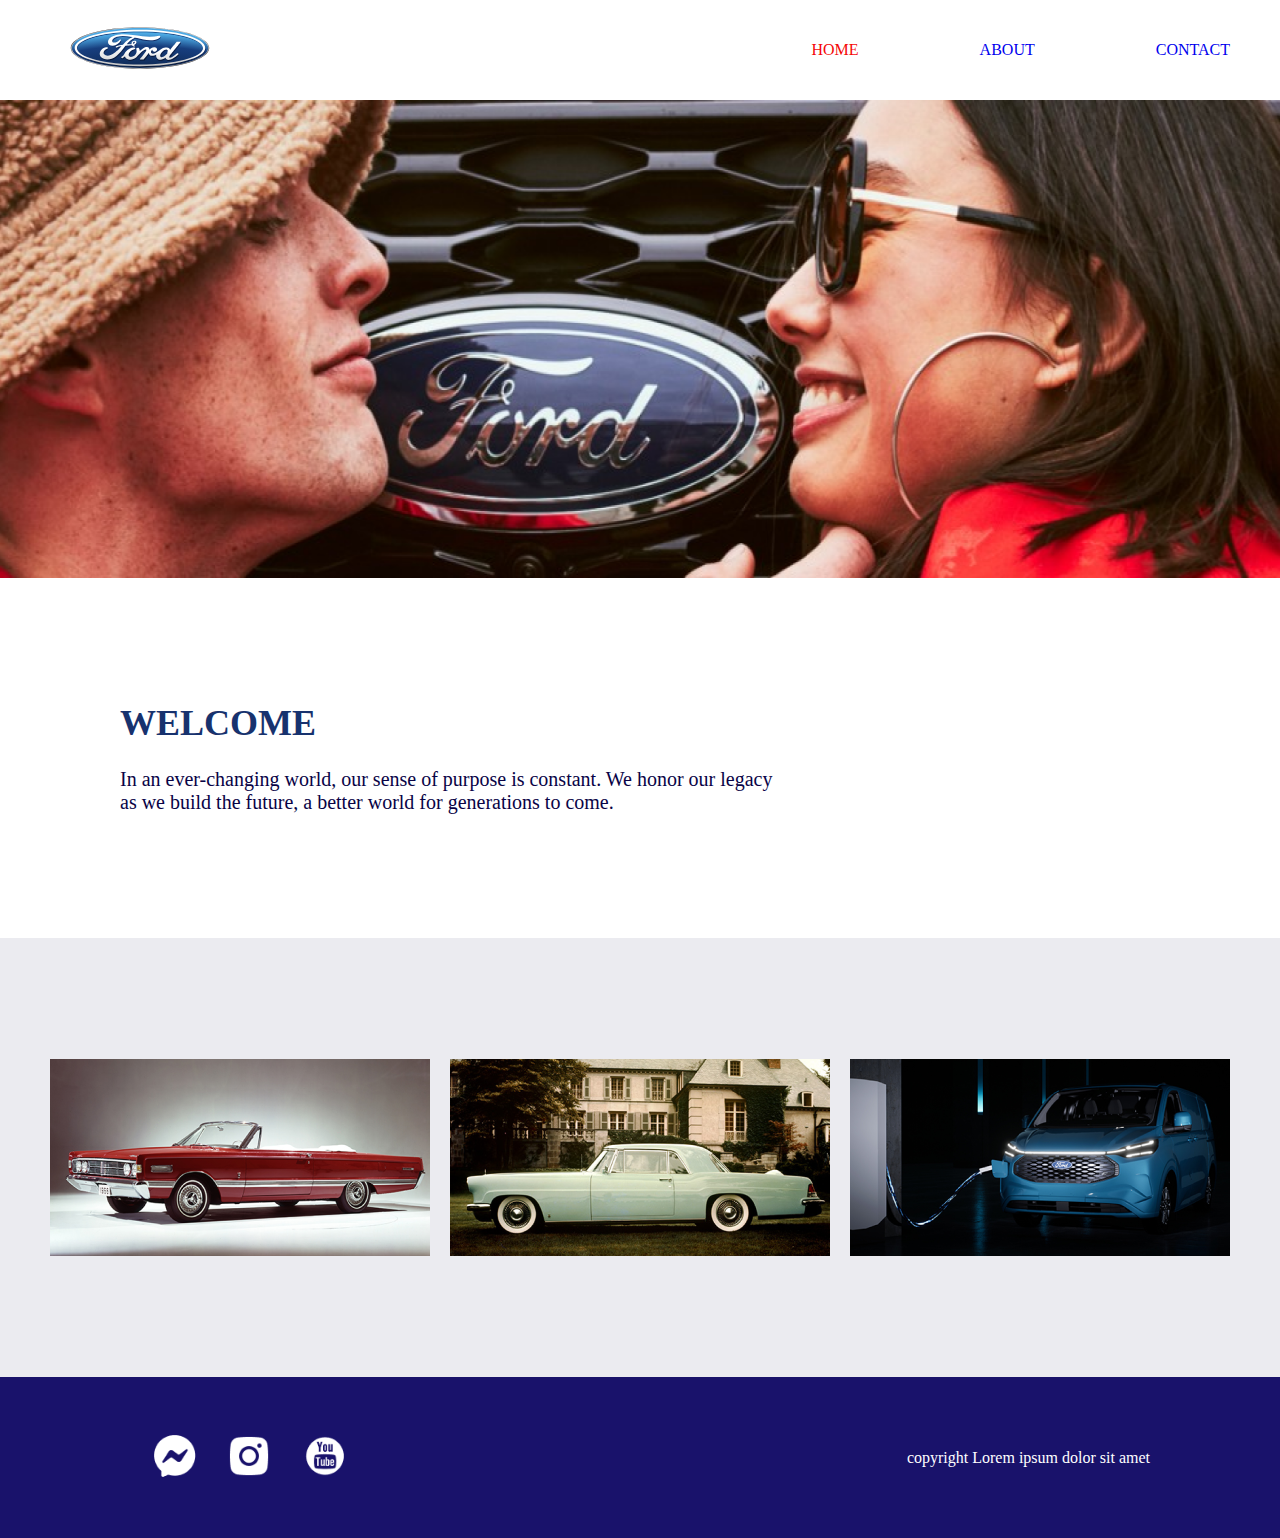
<file: index.html>
<!DOCTYPE html>
<head>
    <meta charset="UTF-8">
    <meta name="viewport" content="width=device-width, initial-scale=1.0">
    <link rel="stylesheet" href="style.css" />
    <title>Your Page Title</title>
</head>
<body>
    <header>
        <a href="home.html"><img src="icones/logo.svg" alt="site logo" /></a>
        <nav>
            <ul>
                <li><a class = "active" href="home.html">HOME</a></li>
                <li class="middle"><a href="about.html">ABOUT</a></li>
                <li><a href="contact.html">CONTACT</a></li>
            </ul>
        </nav>
    </header>
    
    <img class="img1" src="images/main-img1.png" />
    <div class="content1">
        <h1>WELCOME</h1>
        <p>In an ever-changing world, our sense of purpose is constant. We honor our legacy <br>
        as we build the future, a better world for generations to come.</p>
    </div>

    <main class="carcontainer">
        <img src="images/car1.png" />
        <img class = "middle-img" src="images/car2.png" />
        <img src="images/car3.png" />
    </main>

    <footer>
        <div>
        <img class="icone" src ="icones/icone1.png" />
        <img class="icone" src ="icones/icone2.png" />
        <img class="icone" src ="icones/icone3.png" />
        </div>
        <span>copyright Lorem ipsum dolor sit amet</span>
    </footer>
    
</body>
</html>
</file>
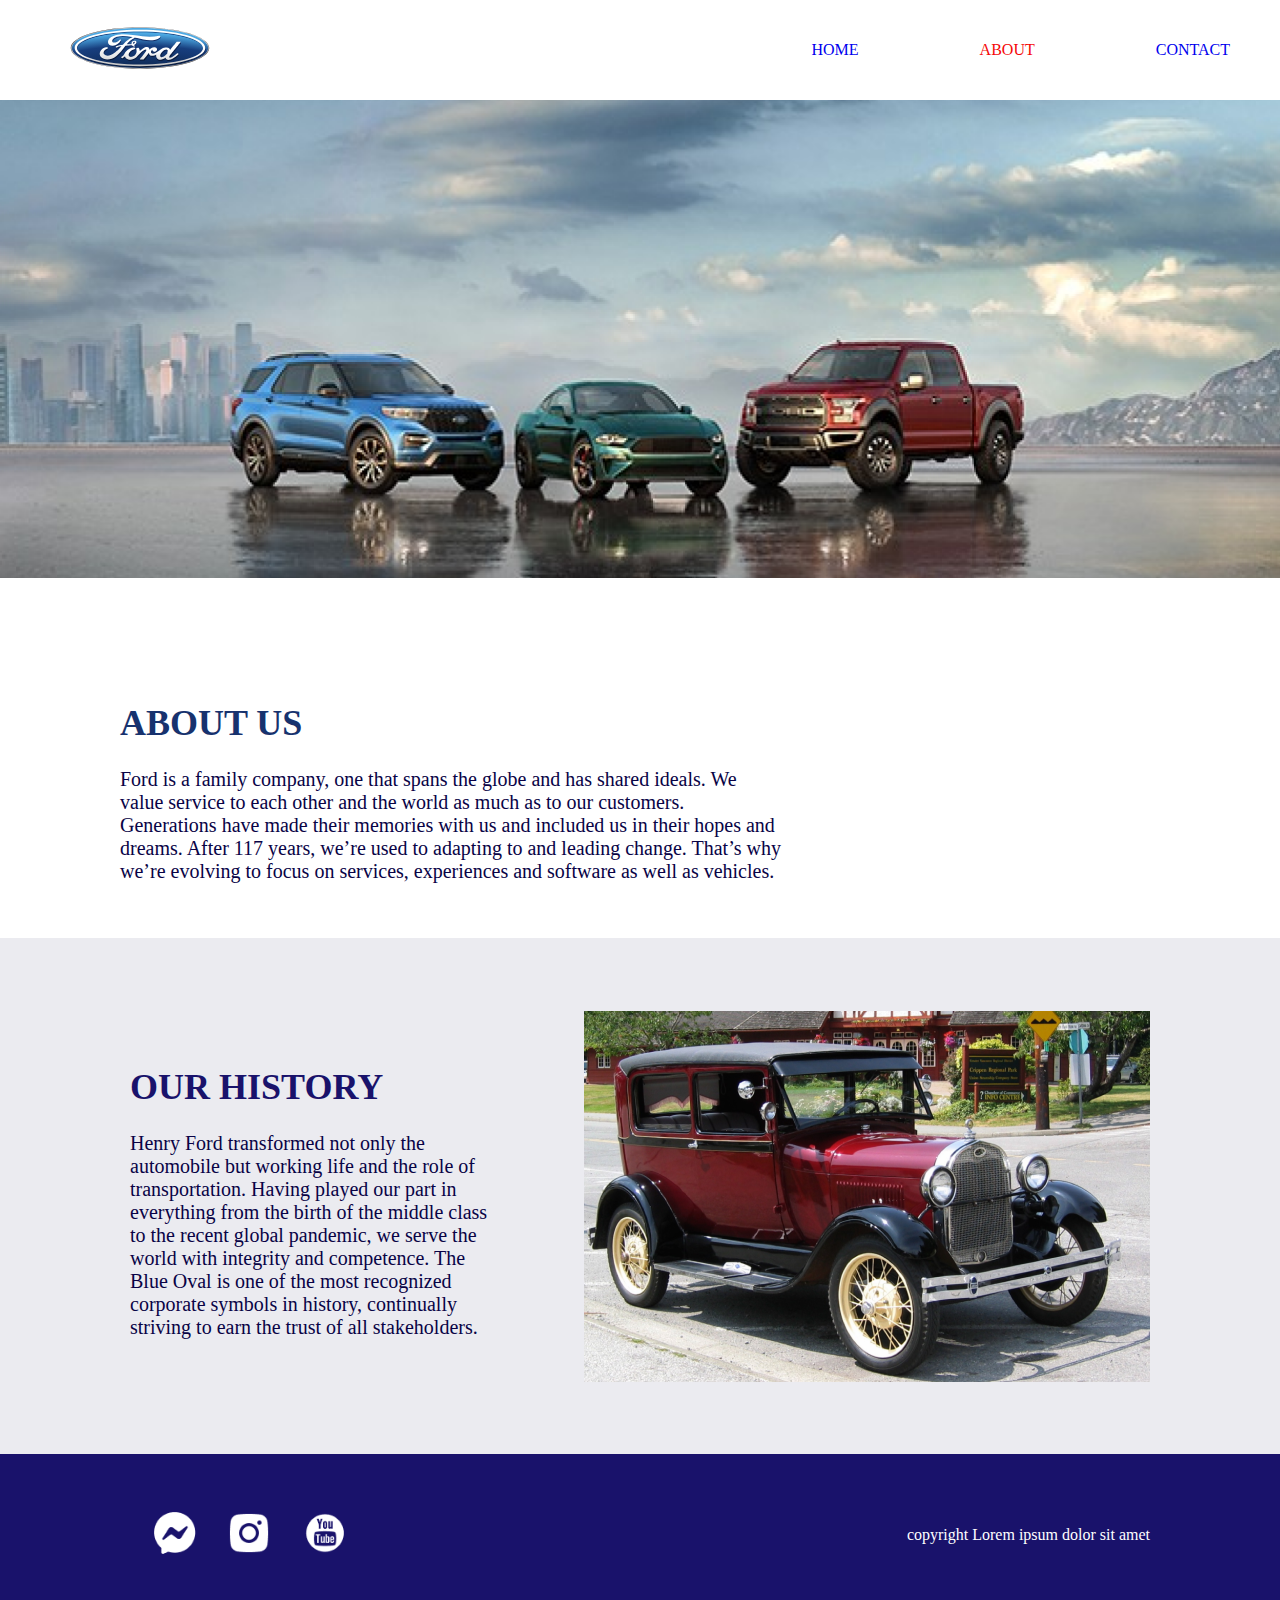
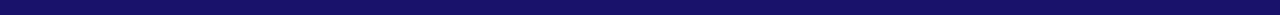
<file: about.html>
<!DOCTYPE html>
<head>
    <meta charset="UTF-8">
    <meta name="viewport" content="width=device-width, initial-scale=1.0">
    <link rel="stylesheet" href="style.css" />
    <title>Your Page Title</title>
</head>
<body>
    <header>
        <a href="home.html"><img src="icones/logo.svg" alt="site logo" /></a>
        <nav>
            <ul>
                <li><a href="home.html">HOME</a></li>
                <li class="middle"><a class = "active" href="about.html">ABOUT</a></li>
                <li><a href="contact.html">CONTACT</a></li>
            </ul>
        </nav>
    </header>
    
    <img class="img1" src="images/main-img2.png" />
    <div class="content1">
        <h1>ABOUT US</h1>
        <p>Ford is a family company, one that spans the globe and has shared ideals. We <br>
            value service to each other and the world as much as to our customers. <br>
            Generations have made their memories with us and included us in their hopes and <br>
            dreams. After 117 years, we’re used to adapting to and leading change. That’s why <br>
            we’re evolving to focus on services, experiences and software as well as vehicles.</p>
    </div>

    <main class="maincontainer">
        <div class="aboutcontent">
            <h2>OUR HISTORY</h2>
            <p>
                Henry Ford transformed not only the automobile but working life and the role of transportation. Having played our part in everything from the birth of the middle class to the recent global pandemic, we serve the world with integrity and competence. The Blue Oval is one of the most recognized corporate symbols in history, continually striving to earn the trust of all stakeholders.
            </p>
        </div>
        <img class="maincontainer-car" src="images/maincontainer-car.png" />
       
    </main>

    <footer>
        <div>
        <img class="icone" src ="icones/icone1.png" />
        <img class="icone" src ="icones/icone2.png" />
        <img class="icone" src ="icones/icone3.png" />
        </div>
        <span>copyright Lorem ipsum dolor sit amet</span>
    </footer>
    
</body>
</html>
</file>
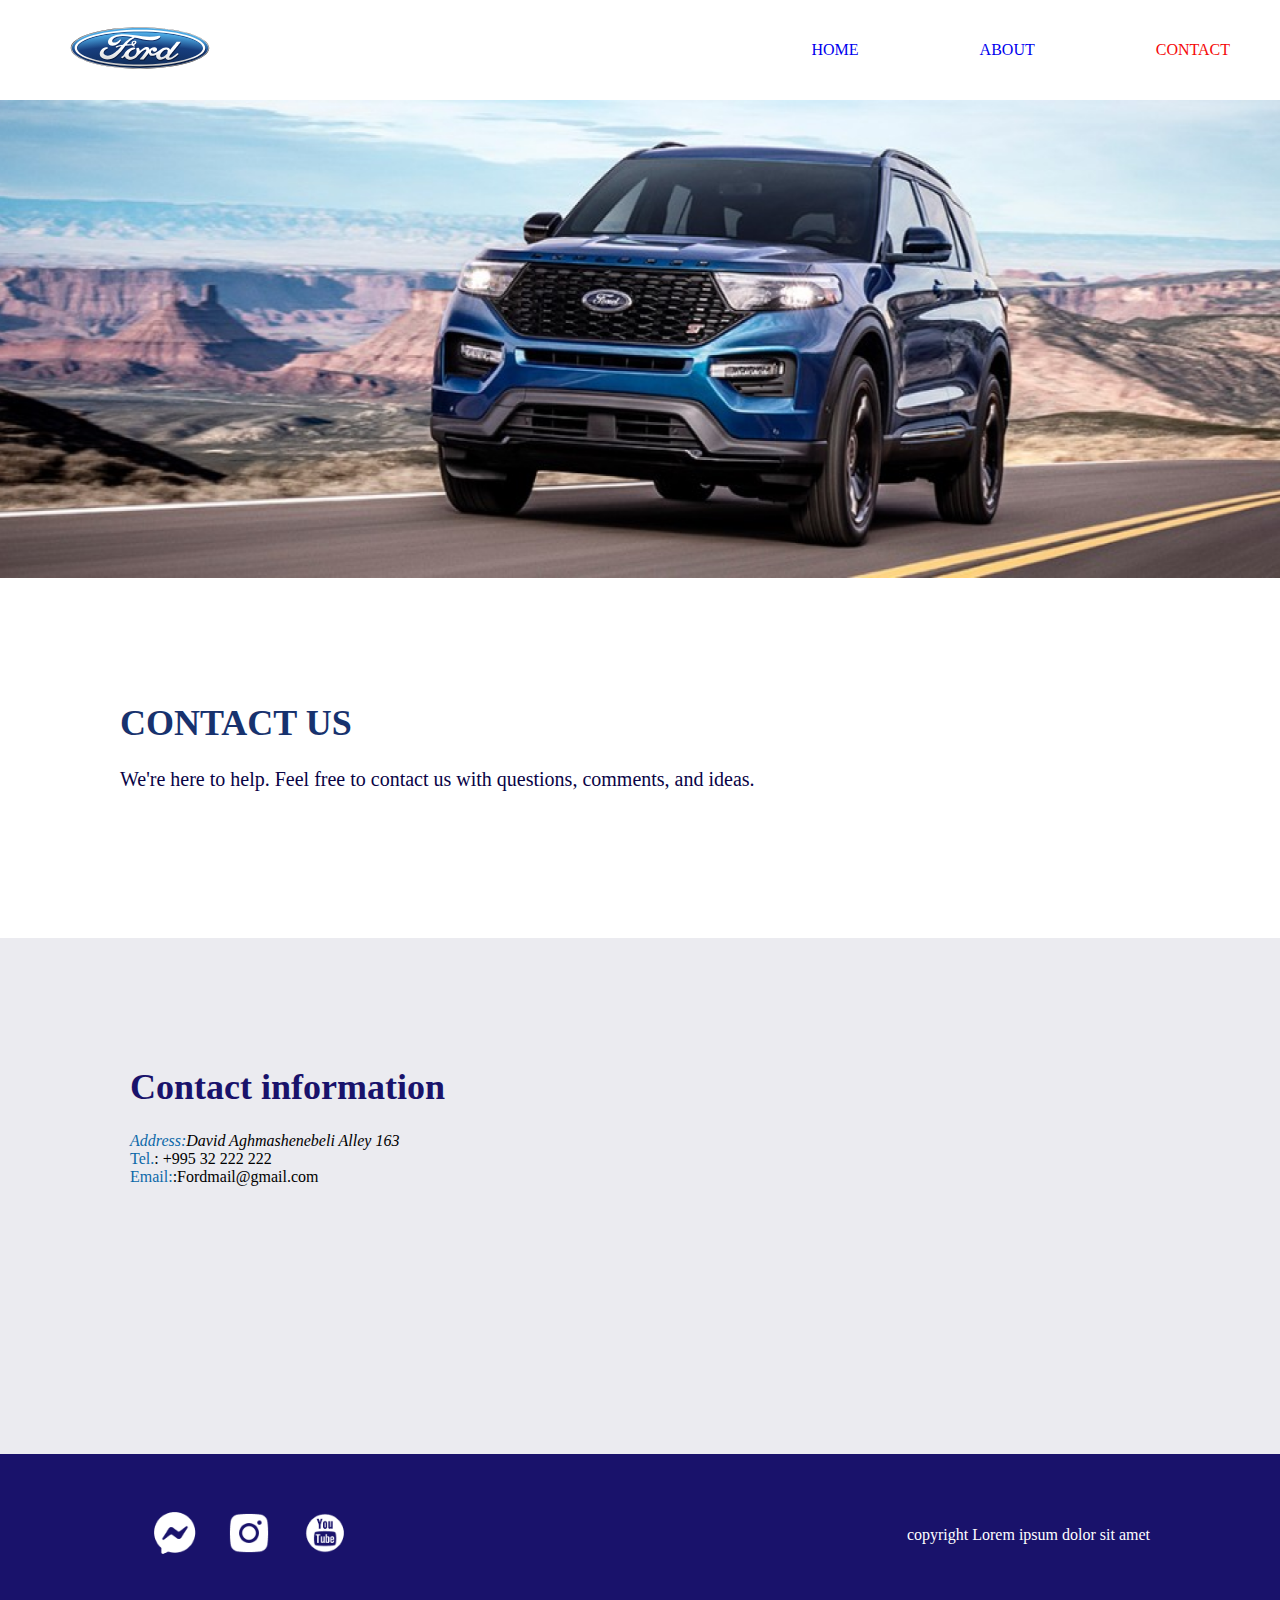
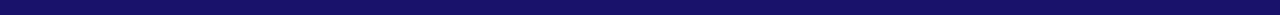
<file: contact.html>
<!DOCTYPE html>
<head>
    <meta charset="UTF-8">
    <meta name="viewport" content="width=device-width, initial-scale=1.0">
    <link rel="stylesheet" href="style.css" />
    <title>Your Page Title</title>
</head>
<body>
    <header>
        <a href="home.html"><img src="icones/logo.svg" alt="site logo" /></a>
        <nav>
            <ul>
                <li><a href="home.html">HOME</a></li>
                <li class="middle"><a href="about.html">ABOUT</a></li>
                <li><a class = "active" href="contact.html">CONTACT</a></li>
            </ul>
        </nav>
    </header>
    
    <img class="img1" src="images/main-img3.png" />
    <div class="content1">
        <h1>CONTACT US</h1>
        <p>We're here to help. Feel free to contact us with questions, comments, and ideas.</p>
    </div>

    <main class="contactcontainer">
        <div class="aboutcontent">
            <h2>Contact information</h2>
           <address><span style="color: #0D69A9">Address:</span>David Aghmashenebeli Alley 163</address>
           <a href="tel:+99532222222">
            <span style="color: #0D69A9">Tel.</span>: +995 32 222 222 
          </a> <br>
           <a href= “Email:Fordmail@gmail.com”>
            <span style="color: #0D69A9"> Email:</span>:Fordmail@gmail.com</a>
        </div>
        <iframe src="https://www.google.com/maps/embed?pb=!1m18!1m12!1m3!1d3020819.8906076388!2d43.357659500000004!3d42.32078445!2m3!1f0!2f0!3f0!3m2!1i1024!2i768!4f13.1!3m3!1m2!1s0x40440cd7e64f626b%3A0x4f907964122d4ac2!2sGeorgia!5e0!3m2!1sen!2sge!4v1690025229869!5m2!1sen!2sge" width="680" height="374" style="border:0;" allowfullscreen="" loading="lazy"></iframe> 
    </main>

    <footer>
        <div>
        <img class="icone" src ="icones/icone1.png" />
        <img class="icone" src ="icones/icone2.png" />
        <img class="icone" src ="icones/icone3.png" />
        </div>
        <span>copyright Lorem ipsum dolor sit amet</span>
    </footer>
    
</body>
</html>
</file>
<file: style.css>
* {
  margin: 0;
  padding: 0;
  box-sizing: border-box;
}

ul,
li {
  list-style-type: none;
}

a {
  text-decoration: none;
}

header {
  display: flex;

  justify-content: space-between;
  max-width: 1180px;
  margin: 0 auto;
}

nav .middle {
  margin: 0 121px;
}

nav ul {
  display: flex;
}
nav ul li a {
  height: 100px;
  text-align: center;
  display: inline-flex;
  align-items: center;
}
.img1 {
  width: 100%;
  height: 478px;
  margin-bottom: 120px;
}

.content1 {
  width: 780px;
  height: 116px;
  margin-left: 120px;
  margin-bottom: 120px;
}

h1 {
  font-size: 36px;
  color: #17326e;
  margin-bottom: 24px;
}

p {
  font-size: 20px;
  color: #090346;
}

.carcontainer {
  width: 100%;
  height: 439px;
  background-color: #ebebf0;
  display: flex;
  justify-content: center;
  align-items: center;
}

.middle-img {
  margin: 0 20px;
}

footer {
  width: 100%;
  height: 161px;
  background-color: #19126b;
  display: flex;
  align-items: center;
  justify-content: space-between;
  padding: 0 130px;
}

.icone {
  width: 50px;
  height: 50px;
  margin-left: 20px;
}

span {
  font-size: 16px;
  color: #ffffff;
}

.active {
  color: #f50808;
}

/* მეორე გვერდი */
.maincontainer {
  display: flex;
  width: 100%;
  height: 516px;
  background-color: #ebebf0;
  padding: 73px 130px;
  align-items: center;
}

.aboutcontent {
  width: 519px;
  height: 260px;
  margin-right: 95px;
}

h2 {
  margin-bottom: 24px;
  font-size: 36px;
  color: #19126b;
}

.maincontainer-car {
  width: 566px;
  height: 371px;
}

/*მესამე გვერდი*/

.contactcontainer {
  display: flex;
  width: 100%;
  height: 516px;
  background-color: #ebebf0;
  padding: 73px 130px;
  align-items: center;
}

.aboutcontent a {
  color: black;
}
</file>
